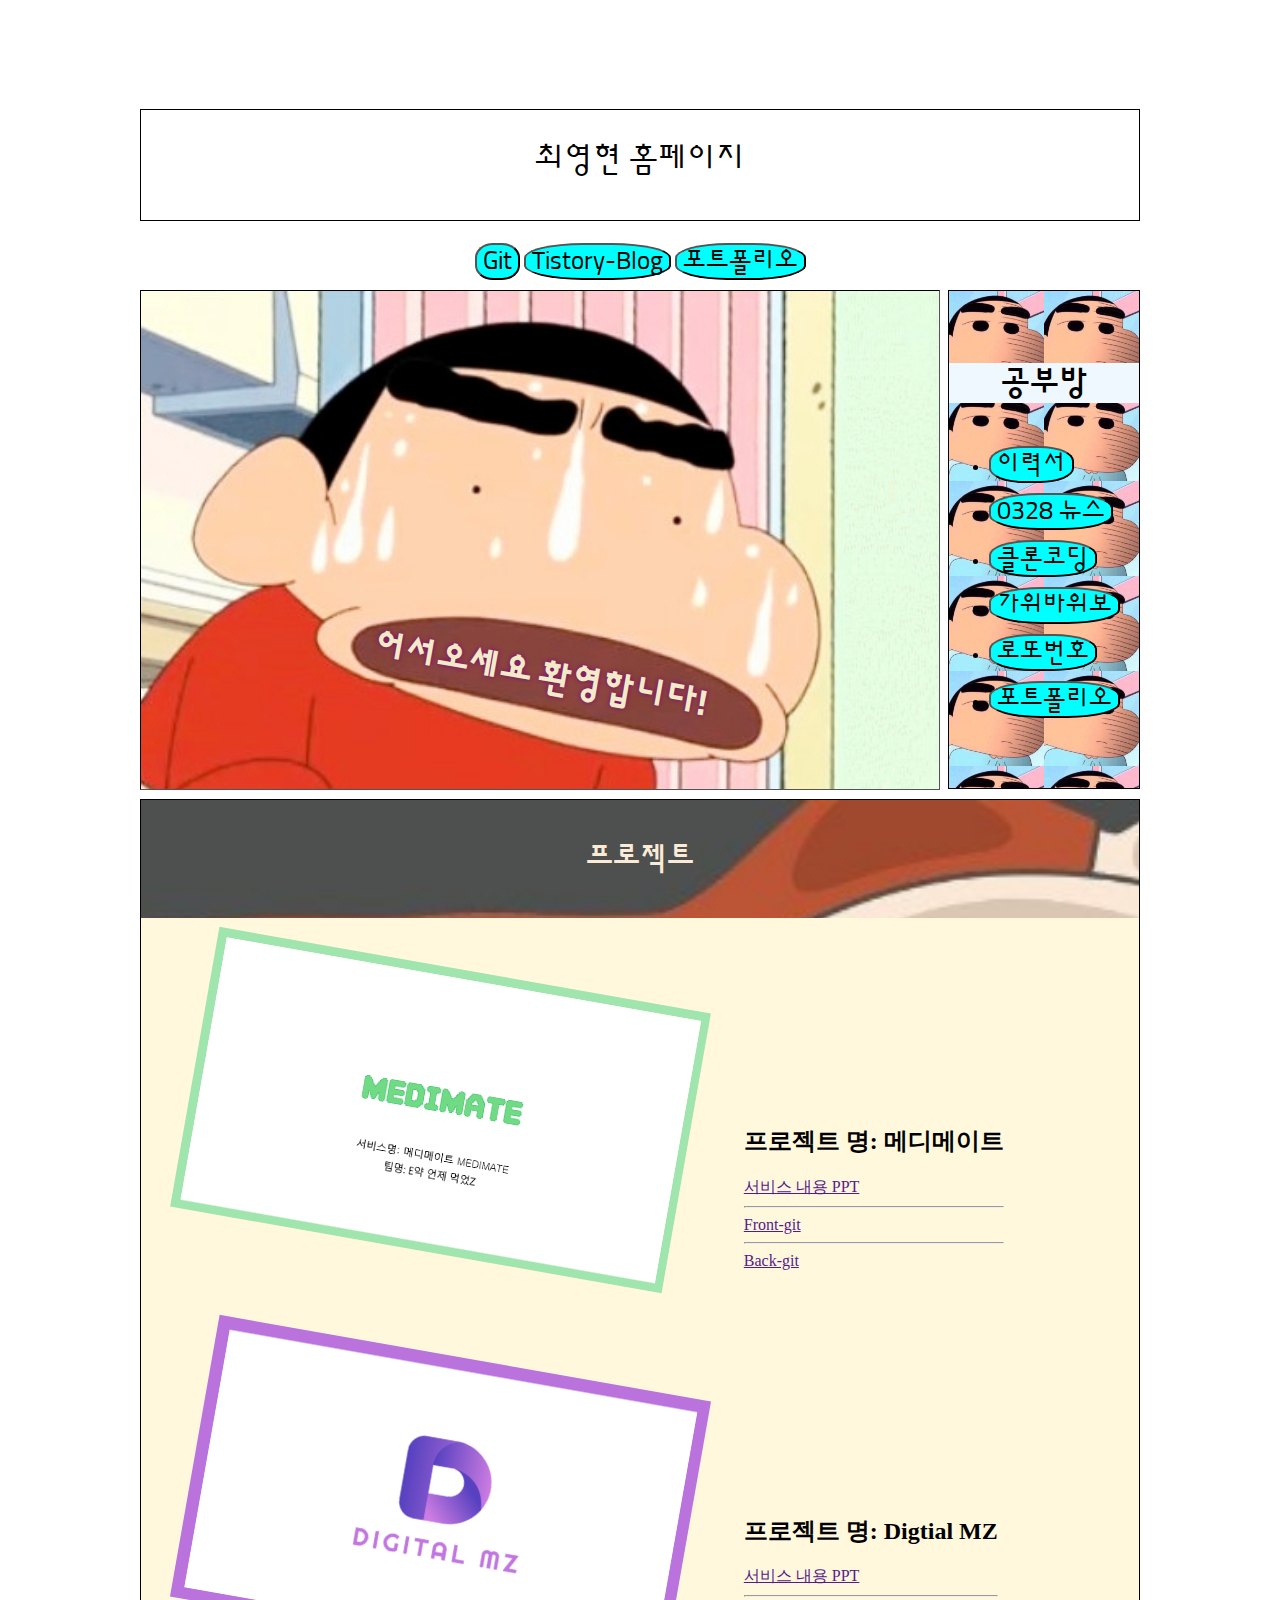
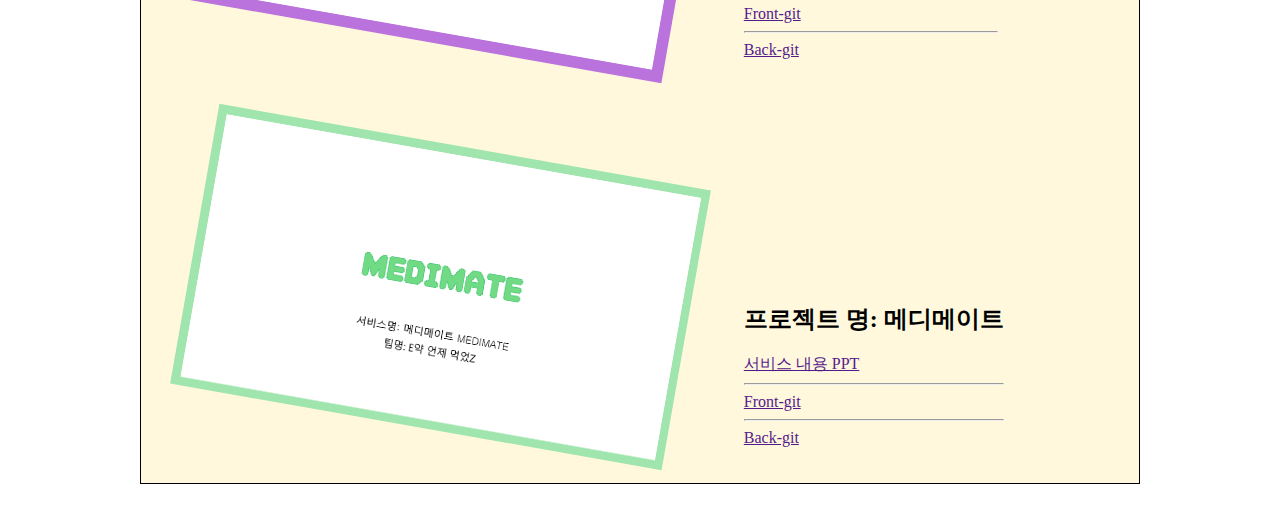
<file: index.html>
<!DOCTYPE html>
<html lang="en">

<head>
    <meta charset="UTF-8">
    <meta http-equiv="X-UA-Compatible" content="IE=edge">
    <meta name="viewport" content="width=device-width, initial-scale=1.0">
    <title>단 레이아웃</title>
    <link rel="preconnect" href="https://fonts.googleapis.com">
    <link rel="preconnect" href="https://fonts.gstatic.com" crossorigin>
    <link href="https://fonts.googleapis.com/css2?family=Sunflower:wght@300;500;700&display=swap" rel="stylesheet">

    <style>
        h1 {
            height: 80px;
            border: 1px solid;
            padding-top: 30px;
            text-align: center;
            font-family: 'Sunflower', sans-serif;
            font-weight: 300;
        }

        h3 {
            font-family: 'Sunflower', sans-serif;
            font-weight: 500;
            text-align: center;
            display: inline-block;

        }

        h4 {
            font-family: 'Sunflower', sans-serif;
            font-weight: 500;
            text-align: center;
            font-size: xx-large;
        }

        .a {
            box-sizing: border-box;
            width: 80%;
            height: 500px;
            border: 1px inset black;
            color: black;
            font-size: 36px;
            font-family: 'Sunflower', sans-serif;
            font-weight: 500;

            text-align: center;

            line-height: 350px;


            padding: 150px;
            display: inline-block;
            background-image: url(./images/바탕1.png);
            background-size: cover;
        }

        .b {
            float: right;
            width: 19%;
            height: 417px;
            border: 1px solid black;
            background-image: url(./images/짱구배경3.png);
            background-size: 50%;
            padding-top: 30px;
            margin-bottom: 10px;


        }

        .c {
            clear: both;
            border: 1px solid black;
            background-image: url(./images/짱구배경4.png);
            background-size: cover;
        }


        .c>img {
            display: inline-block;
        }

        .rotation {
            padding: 5%;
            -webkit-transform: rotate(10deg);
            color: rgb(241, 235, 199);
            text-shadow: 0 0 5px purple;
        }

        .b {
            padding-bottom: 50px;

        }

        button {
            background-color: aqua;
            font-size: 25px;
            border-radius: 40%;
            font-family: 'Sunflower', sans-serif;
            font-weight: 300;
            margin-bottom: 10px;
        }

        .image {
            width: 160px;
            height: 90px;
        }

        #container {
            width: 1000px;
            margin: 0 auto;
        }

        img {
            width: 50%;
        }

        .info {
            display: inline-block;
            background-color:cornsilk
        }
    </style>

</head>

<body>
    <script>

        function getClock() {
            let timetext = document.querySelector('h1')
            const date = new Date()
            const year = String(date.getFullYear())
            const month = String(date.getMonth() + 1)
            const day = String(date.getDay())
            const hour = String(date.getHours())
            const minutes = String(date.getMinutes())
            const second = String(date.getSeconds())

            console.log(year + '년' + month + '월' + day + '일' + hour + '시' + minutes + '분' + second + '초')
            timetext.innerHTML = year + '년' + month + '월' + day + '일' + hour + '시' + minutes + '분' + second + '초'
        }
        setInterval(getClock, 1000)


    </script>
    <h1 style="box-sizing: border-box; width: 50%; margin: 0 auto; border: none; font-size: 16px;"></h1>


    <div id="container">
        <div style="text-align: center;">
            <h1>최영현 홈페이지</h1>
            <a href="https://github.com/Choi-YoungHyun?tab=repositories"><button>Git </button></a>
            <a href="https://oyounghyun.tistory.com/"><button>Tistory-Blog </button></a>
            <a href="./포트폴리오/index.html"><button>포트폴리오</button></a>
        </div>
        <div class="a">
            <p class="rotation"><b>어서오세요 환영합니다!</b></p>
        </div>
        <div class="b">
            <h4 style="background-color: aliceblue;">공부방</h4>
            <ul>
                <li><a href="./0327이력서.html"><button>이력서</button></a></li>
                <li><a href="./news1.html"><button>0328 뉴스</button></a></li>
                <li><a href="./0403당근마켓.html"><button>클론코딩</button></a></li>
                <li><a href="./가위바위보.html"><button>가위바위보</button></a></li>
                <li><a href="./로또번호추첨기.html"><button>로또번호</button></a></li>
                <li><a href="./포트폴리오/index.html"><button>포트폴리오</button></a></li>
            </ul>
        </div>
        <div class="img">

        </div>
        <div class="c">
            <span class="project">
                <h4 style="color: antiquewhite; font-size: 30px;">프로젝트</h4>
                <div class="info">
                    <a href="https://port-0-medimate-client-7e6o2clhvlbv0c.sel4.cloudtype.app/main/index">
                        <img src="./images/메디메이트.png" class="rotation"></a>
                    <div class="info" style="">
                        <h2>프로젝트 명: 메디메이트</h2>
                        <a href="">서비스 내용 PPT</a>
                        <hr>
                        <a href="">Front-git</a>
                        <hr>
                        <a href="">Back-git</a>
                        <br>
                        <br>
                        <br>

                    </div>
                </div>
                <div class="info">
                        <img src="./images/dmz.png" class="rotation">
                    <div class="info">
                        <h2>프로젝트 명: Digtial MZ</h2>
                        <a href="">서비스 내용 PPT</a>
                        <hr>
                        <a href="">Front-git</a>
                        <hr>
                        <a href="">Back-git</a>
                        <br>
                        <br>
                        <br>
                    </div>
                </div>
                <div class="info">
                    <a href="https://port-0-medimate-client-7e6o2clhvlbv0c.sel4.cloudtype.app/main/index">
                        <img src="./images/메디메이트.png" class="rotation"></a>
                    <div class="info">
                        <h2>프로젝트 명: 메디메이트</h2>
                        <a href="">서비스 내용 PPT</a>
                        <hr>
                        <a href="">Front-git</a>
                        <hr>
                        <a href="">Back-git</a>
                        <br>
                        <br>
                        <br>
                    </div>
                </div>
            </span>

            </h3>

        </div>
    </div>
</body>

</html>
</file>
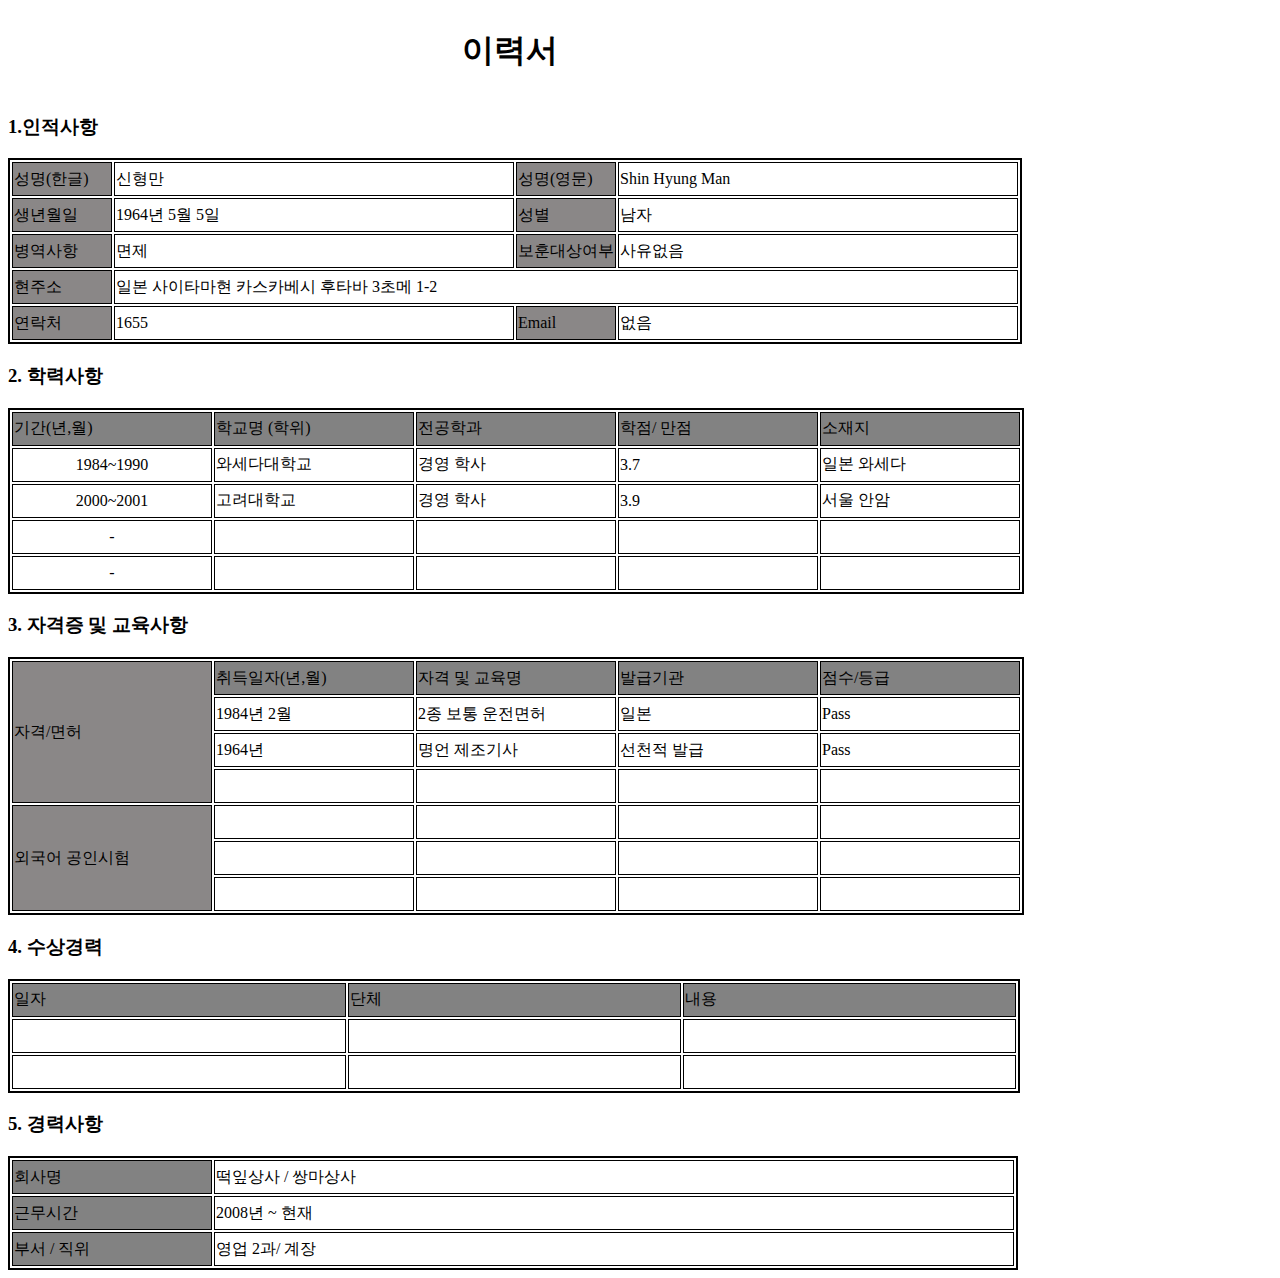
<file: 0327이력서.html>
<!DOCTYPE html>
<html lang="en">

<head>
    <meta charset="UTF-8">
    <meta http-equiv="X-UA-Compatible" content="IE=edge">
    <meta name="viewport" content="width=device-width, initial-scale=1.0">
    <title>이력서</title>
    <style>
        table {
            border: 2px solid black;
        }

        td {
            border: 1px solid black;
        }
    </style>
</head>

<body>
    <table style="border:0;">
        <colgroup>
        <col style="width: 1000px">
        </colgroup>
    <caption><h1>이력서</h1></caption>
    </table>
        
    <table>
        <h3>1.인적사항</h3>
            <colgroup>
                <col style='width: 100px; background-color: rgb(138, 135, 135);'>
                <col style='width: 400px;'>
                <col style='width: 100px; background-color:rgb(138,135,135);'>
                <col style='width: 400px;'>
            </colgroup>

            <tr>
                <td height="30">성명(한글)</td>
                <td height="30">신형만</td>
                <td height="30">성명(영문)</td>
                <td height="30">Shin Hyung Man</td>
            </tr>

            <tr>
                <td height="30">생년월일</td>
                <td height="30">1964년 5월 5일</td>
                <td height="30">성별</td>
                <td height="30">남자</td>
            </tr>

            <tr>
                <td height="30">병역사항</td>
                <td height="30">면제</td>
                <td height="30">보훈대상여부</td>
                <td height="30">사유없음</td>
            </tr>

            <tr>
                <td height="30">현주소</td>
                <td colspan="3">일본 사이타마현 카스카베시 후타바 3초메 1-2</td>
            </tr>
            <tr>
                <td height="30">연락처</td>
                <td height="30">1655</td>
                <td height="30">Email</td>
                <td height="30">없음</td>
            </tr>
        </table>
        <table>
            <h3>2. 학력사항</h3>
            <colgroup>
                <col style='width: 200px;'>
                <col style='width: 200px;'>
                <col style='width: 200px;'>
                <col style='width: 200px;'>
                <col style='width: 200px;'>
            </colgroup>

            <tr>
                <td height="30" bgcolor="#828282">기간(년,월)</td>
                <td height="30" bgcolor="#828282">학교명 (학위)</td>
                <td height="30" bgcolor="#828282">전공학과</td>
                <td height="30" bgcolor="#828282">학점/ 만점</td>
                <td height="30" bgcolor="#828282">소재지</td>
            </tr>

            <tr>
                <td height="30" align ='center'>1984~1990</td>
                <td height="30">와세다대학교 </td>
                <td height="30">경영 학사</td>
                <td height="30">3.7</td>
                <td height="30">일본 와세다</td>
            </tr>

            <tr>
                <td height="30" align="center">2000~2001</td></td>
                <td height="30">고려대학교</td>
                <td height="30">경영 학사</td>
                <td height="30">3.9</td>
                <td height="30">서울 안암</td>
            </tr>

            <tr>
                <td height="30" align="center">-</td>
                <td height="30"></td>
                <td height="30"></td>
                <td height="30"></td>
                <td height="30"></td>
            </tr>
            <tr>
                <td height="30" align ='center'>-</td>
                <td height="30"></td>
                <td height="30"></td>
                <td height="30"></td>
                <td height="30"></td>
            </tr>
        </table>
        <table>
            <h3>3. 자격증 및 교육사항</h3>
            <colgroup>
                <col style='width: 200px; background-color: rgb(138, 135, 135);'>
                <col style='width: 200px;'>
                <col style='width: 200px;'>
                <col style='width: 200px;'>
                <col style='width: 200px;'>

            </colgroup>

            <tr>
                <td height="30" rowspan="4">자격/면허</td>
                <td height="30" bgcolor="#828282">취득일자(년,월)</td>
                <td height="30" bgcolor="#828282">자격 및 교육명</td>
                <td height="30" bgcolor="#828282">발급기관</td>
                <td height="30" bgcolor="#828282">점수/등급</td>


            </tr>
            <tr>
                <td height="30">1984년 2월</td>
                <td height="30">2종 보통 운전면허</td>
                <td height="30">일본</td>
                <td height="30">Pass</td>

            </tr>

            <tr>
                <td height="30">1964년</td>
                <td height="30">명언 제조기사</td>
                <td height="30">선천적 발급</td>
                <td height="30">Pass</td>

            </tr>

            <tr>
                <td height="30"></td>
                <td height="30"></td>
                <td height="30"></td>
                <td height="30"></td>

            </tr>
            <tr>
                <td height="30" rowspan="3" center>외국어 공인시험</td>
                <td height="30"></td>
                <td height="30"></td>
                <td height="30"></td>
                <td height="30"></td>
            </tr>
            <tr>
                <td height="30"></td>
                <td height="30"></td>
                <td height="30"></td>
                <td height="30"></td>
            </tr>
            <tr>
                <td height="30"></td>
                <td height="30"></td>
                <td height="30"></td>
                <td height="30"></td>
            </tr>
        </table>
        <h3>4. 수상경력</h3>

        <table>
            <colgroup>
                <col style='width: 334px;'>
                <col style='width: 333px;'>
                <col style='width: 333px;'>

            </colgroup>
            <tr>
                <td height='30' bgcolor="#828282">일자</td>
                <td height='30' bgcolor="828282">단체</td>
                <td height='30' bgcolor="828282">내용</td>
            </tr>
            <tr>
                <td height='30'></td>
                <td height='30'></td>
                <td height='30'></td>
            </tr>
            <tr>
                <td height='30'></td>
                <td height='30'></td>
                <td height='30'></td>
            </tr>
        </table>
        <h3>5. 경력사항</h3>
        <table>
            <colgroup>
                <col style="width: 200px;">
                <col style="width: 800px;">
            </colgroup>
            <tr>
                <td height="30" bgcolor="828282">회사명</td>
                <td height="30">떡잎상사 / 쌍마상사</td>
            </tr>
            <tr>
                <td height="30" bgcolor="828282">근무시간</td>
                <td height="30">2008년 ~ 현재</td>
            </tr>
            <tr>
                <td height="30" bgcolor="828282">부서 / 직위</td>
                <td height="30">영업 2과/ 계장</td>
            </tr>




        </table>
</body>

</html>
</file>
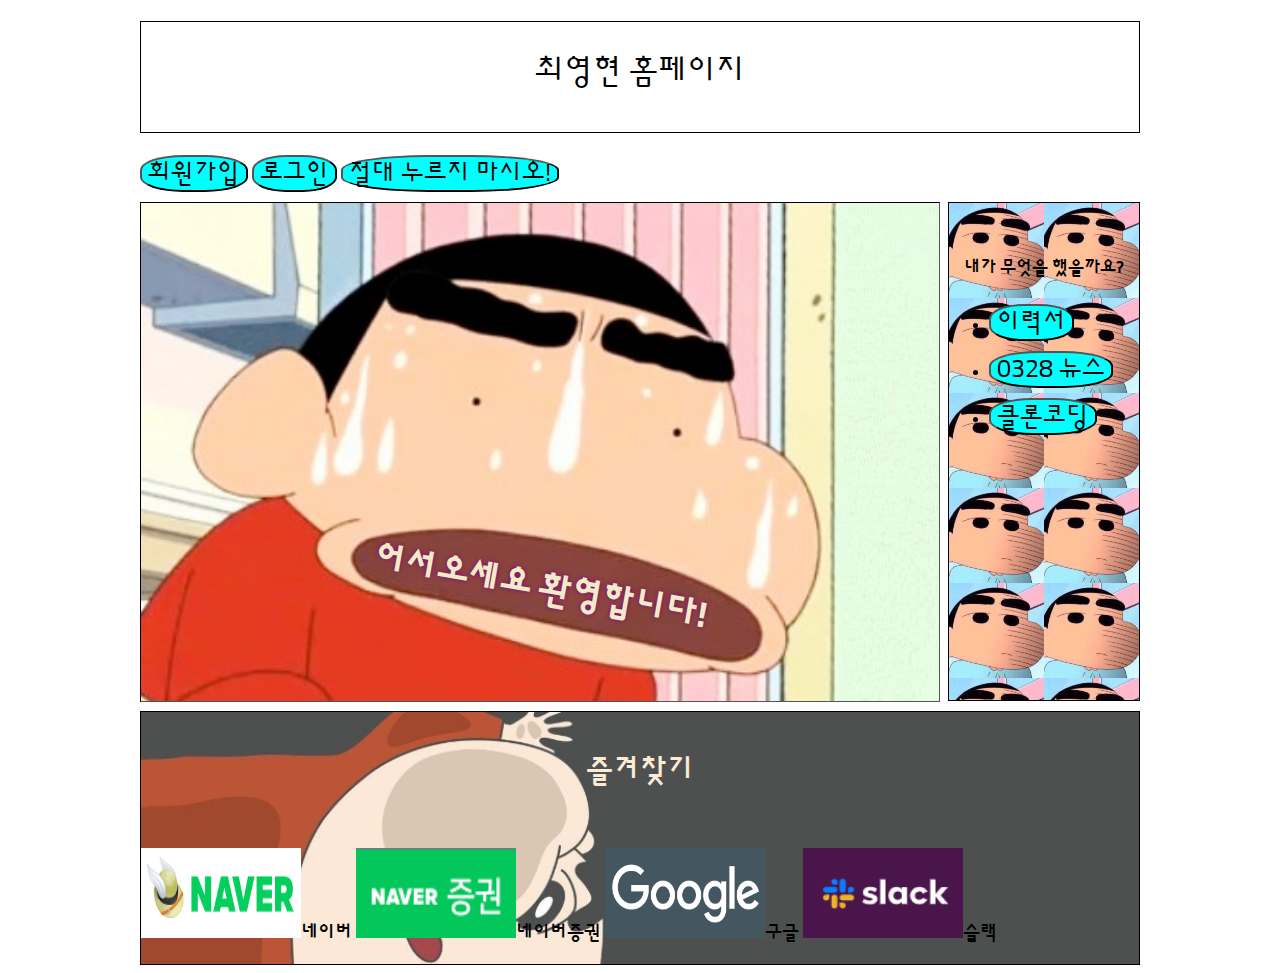
<file: mainpage.html>
<!DOCTYPE html>
<html lang="en">

<head>
    <meta charset="UTF-8">
    <meta http-equiv="X-UA-Compatible" content="IE=edge">
    <meta name="viewport" content="width=device-width, initial-scale=1.0">
    <title>단 레이아웃</title>
    <link rel="preconnect" href="https://fonts.googleapis.com">
    <link rel="preconnect" href="https://fonts.gstatic.com" crossorigin>
    <link href="https://fonts.googleapis.com/css2?family=Sunflower:wght@300;500;700&display=swap" rel="stylesheet">

    <style>
        h1 {
            height: 80px;
            border: 1px solid;
            padding-top: 30px;
            text-align: center;
            font-family: 'Sunflower', sans-serif;
            font-weight: 300;
        }

        h3 {
            font-family: 'Sunflower', sans-serif;
            font-weight: 500;
            text-align: center;
            display: inline-block;

        }

        h4 {
            font-family: 'Sunflower', sans-serif;
            font-weight: 500;
            text-align: center;
            font-size: large;
        }

        .a {
            box-sizing: border-box;
            width: 80%;
            height: 500px;
            border: 1px inset black;
            color: black;
            font-size: 36px;
            font-family: 'Sunflower', sans-serif;
            font-weight: 500;

            text-align: center;

            line-height: 350px;
            

            padding: 150px;
            display: inline-block;
            background-image: url(./images/바탕1.png);
            background-size: cover;
        }

        .b {
            float: right;
            width: 19%;
            height: 417px;
            border: 1px solid black;
            background-image: url(./images/짱구배경3.png) ;
            background-size: 50%;
            padding-top: 30px;
            margin-bottom: 10px;


        }

        .c {
            clear: both;
            border: 1px solid black;
            background-image: url(./images/짱구배경4.png);
            background-size: cover;
            
            
            
        }

        .c>img {
            display: inline-block;
        }

        p {
            padding: 5%;
            -webkit-transform: rotate(10deg);
            color:rgb(241, 235, 199);
            text-shadow: 0 0 5px purple;
        }

        .b {
            padding-bottom: 50px;

        }

        button {
            background-color: aqua;
            font-size: 25px;
            border-radius: 40%;
            font-family: 'Sunflower', sans-serif;
            font-weight: 300;
            margin-bottom: 10px;
        }

        .image {
            width: 160px;
            height: 90px;
        }

        #container{
            width: 1000px;
            margin:0 auto;
        }

    </style>

</head>

<body>
    <div id="container">
        <div>
            <h1>최영현 홈페이지</h1>
            <a href="./signup.html"><button>회원가입 </button></a>
            <a href="./signin.html"><button>로그인 </button></a>
            <a href="https://oyounghyun.tistory.com/"><button>절대 누르지 마시오! </button></a>
        </div>
        <div class="a">
            <p><b>어서오세요 환영합니다!</b></p>
        </div>
        <div class="b">
            <h4>내가 무엇을 했을까요?</h4>
            <ul>
                <li><a href="./0327이력서.html"><button>이력서</button></a></li>
                <li><a href="./news1.html"><button>0328 뉴스</button></a></li>
                <li><a href="./0403당근마켓.html"><button>클론코딩</button></a></li>
            </ul>
        </div>
        <div class="img">

        </div>
        <div class="c">
            <span>
            <h4 style="color: antiquewhite; font-size: 30px;">즐겨찾기</h4>
            <h3><a href="https://www.naver.com"><img class="image" src="./images/네이버.PNG" alt="네이버로고"></a>네이버</h3>
            <h3><a href="https://finance.naver.com/"><img class="image" src="./images/네이버증권.PNG"
                        alt="네이버증권로고"></a>네이버증권</h3>
            <h3><a href="https://www.google.com/"><img class="image" src="./images/구글.PNG" alt="네이버로고"></a>구글</h3>
            <h3><a href="https://slack.com/intl/ko-kr/"><img class="image" src="./images/슬랙.PNG" alt="네이버로고"></a>슬랙
            </span>

            </h3>

        </div>
    </div>
</body>

</html>
</file>
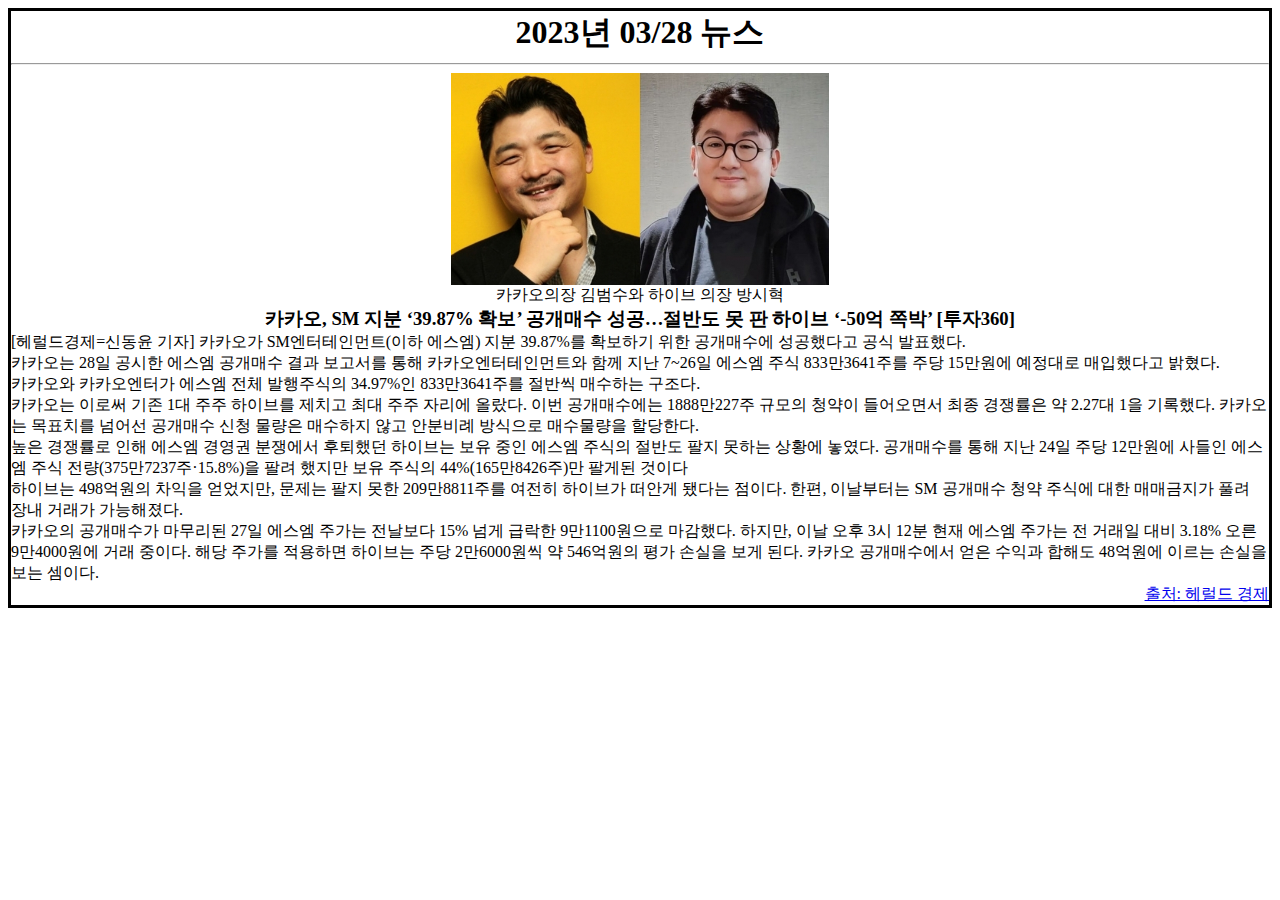
<file: news1.html>
<!DOCTYPE html>
<html lang="en">

<head>
    <meta charset="UTF-8">
    <meta http-equiv="X-UA-Compatible" content="IE=edge">
    <meta name="viewport" content="width=device-width, initial-scale=1.0">
    <title>0328뉴스</title>
    <style>
        h1 {
            text-align: center;
            margin: auto;
        }

        h3 {
            text-align: center;
            margin: auto;
        }

        body {
            border: 3px solid black;
            margin-bottom: auto
        }

        img {
            width: 30%;
            margin: auto;
            display: block;
        }

        a {
            text-align: center;
        }
        p {text-align: left;
        margin: auto;}
    </style>
</head>

<body>
    <div>
        <h1>2023년 03/28 뉴스</h1>
        <hr>
        <center style ='margin:auto'>
            <img src="images/카카오하이브.jpg" alt="카카오">카카오의장 김범수와 하이브 의장 방시혁
        </center>
        <h3>카카오, SM 지분 ‘39.87% 확보’ 공개매수 성공…절반도 못 판 하이브 ‘-50억 쪽박’ [투자360]</h3>
        <p>[헤럴드경제=신동윤 기자] 카카오가 SM엔터테인먼트(이하 에스엠) 지분 39.87%를 확보하기 위한 공개매수에 성공했다고 공식 발표했다.
        </p>
        <p>카카오는 28일 공시한 에스엠 공개매수 결과 보고서를 통해 카카오엔터테인먼트와 함께 지난 7~26일 에스엠 주식 833만3641주를 주당 15만원에 예정대로 매입했다고 밝혔다.</p>
        <p>카카오와 카카오엔터가 에스엠 전체 발행주식의 34.97%인 833만3641주를 절반씩 매수하는 구조다.</p>
        <p>카카오는 이로써 기존 1대 주주 하이브를 제치고 최대 주주 자리에 올랐다.
            이번 공개매수에는 1888만227주 규모의 청약이 들어오면서 최종 경쟁률은 약 2.27대 1을 기록했다. 카카오는 목표치를 넘어선 공개매수 신청 물량은 매수하지 않고 안분비례 방식으로 매수물량을
            할당한다.</p>
        <p>높은 경쟁률로 인해 에스엠 경영권 분쟁에서 후퇴했던 하이브는 보유 중인 에스엠 주식의 절반도 팔지 못하는 상황에 놓였다. 공개매수를 통해 지난 24일 주당 12만원에 사들인 에스엠 주식
            전량(375만7237주·15.8%)을 팔려 했지만 보유 주식의 44%(165만8426주)만 팔게된 것이다</p>

        <p>하이브는 498억원의 차익을 얻었지만, 문제는 팔지 못한 209만8811주를 여전히 하이브가 떠안게 됐다는 점이다.

            한편, 이날부터는 SM 공개매수 청약 주식에 대한 매매금지가 풀려 장내 거래가 가능해졌다.
        </p>
        <p>카카오의 공개매수가 마무리된 27일 에스엠 주가는 전날보다 15% 넘게 급락한 9만1100원으로 마감했다. 하지만, 이날 오후 3시 12분 현재 에스엠 주가는 전 거래일 대비 3.18% 오른
            9만4000원에 거래 중이다. 해당 주가를 적용하면 하이브는 주당 2만6000원씩 약 546억원의 평가 손실을 보게 된다. 카카오 공개매수에서 얻은 수익과 합해도 48억원에 이르는 손실을 보는
            셈이다.</p>
        <p style="text-align:right">
            <a href="https://n.news.naver.com/mnews/article/016/0002122439?sid=101">출처: 헤럴드 경제</a>
        </p>
    </div>

</body>

</html>
</file>
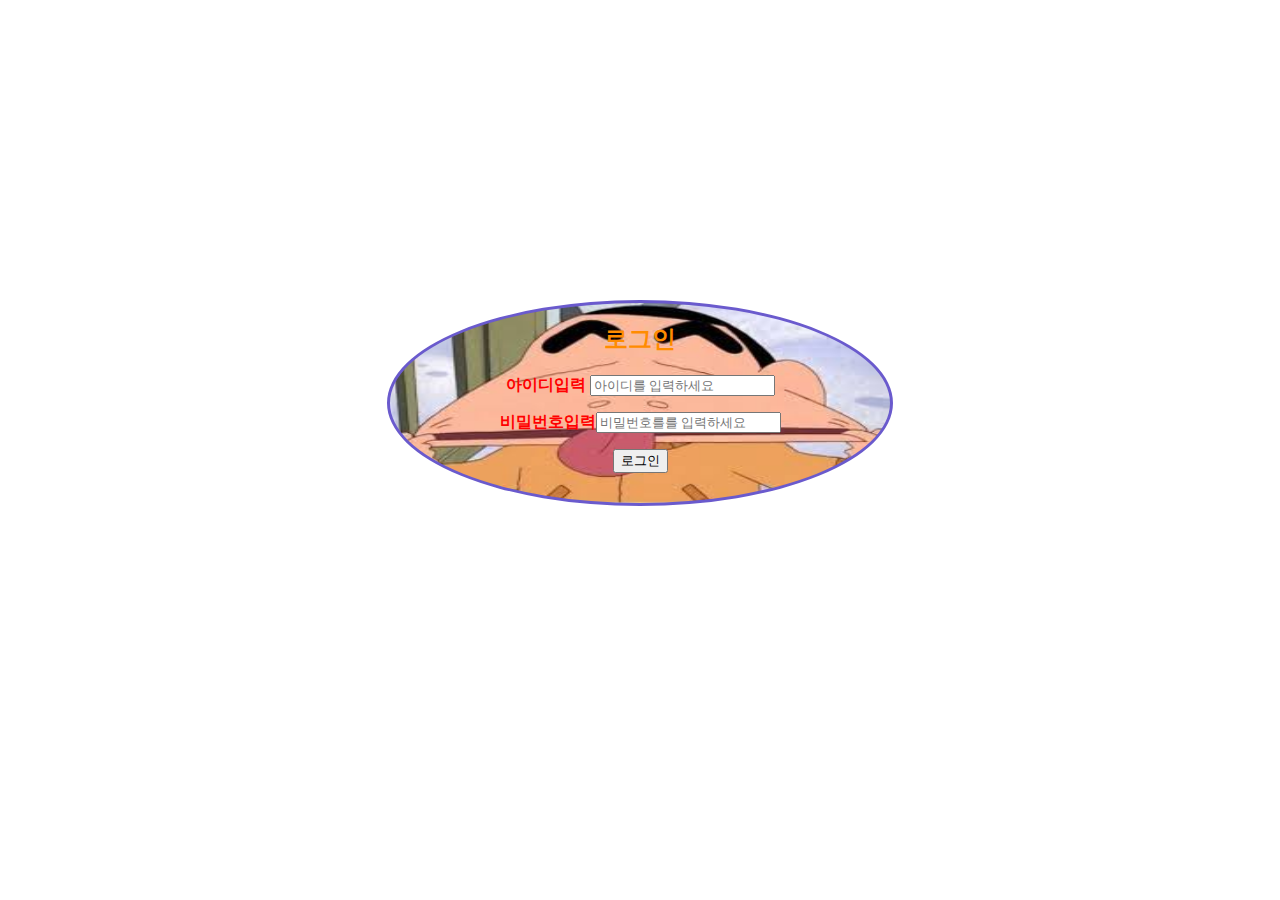
<file: signin.html>
<!DOCTYPE html>
<html lang="en">
<head>
    <meta charset="UTF-8">
    <meta http-equiv="X-UA-Compatible" content="IE=edge">
    <meta name="viewport" content="width=device-width, initial-scale=1.0">
    <title>로그인 페이지</title>
    <style>
        body{margin: auto;}
        
        div{
            margin:300px auto 300px auto;

            text-align: center;
            border: 3px solid slateblue ;
            border-radius: 50%;
            width: 500px;
            height: 200px;

            background-image: url(./images/짱구로그인.png);  
            background-repeat: no-repeat;     
            background-position: center;
            background-size:500px 200px ;
        }

    </style>
</head>
<body>
    <div>
    <h2 style="color:darkorange;">로그인</h2>
    <p style="color:red;"> <b>아이디입력</b> <input type="text"placeholder='아이디를 입력하세요'></p>
    <p style="color:red;"><b>비밀번호입력</b><input type="number"placeholder='비밀번호를를 입력하세요'></p>
    <button>로그인</button>
</div>
</body>
</html>
</file>
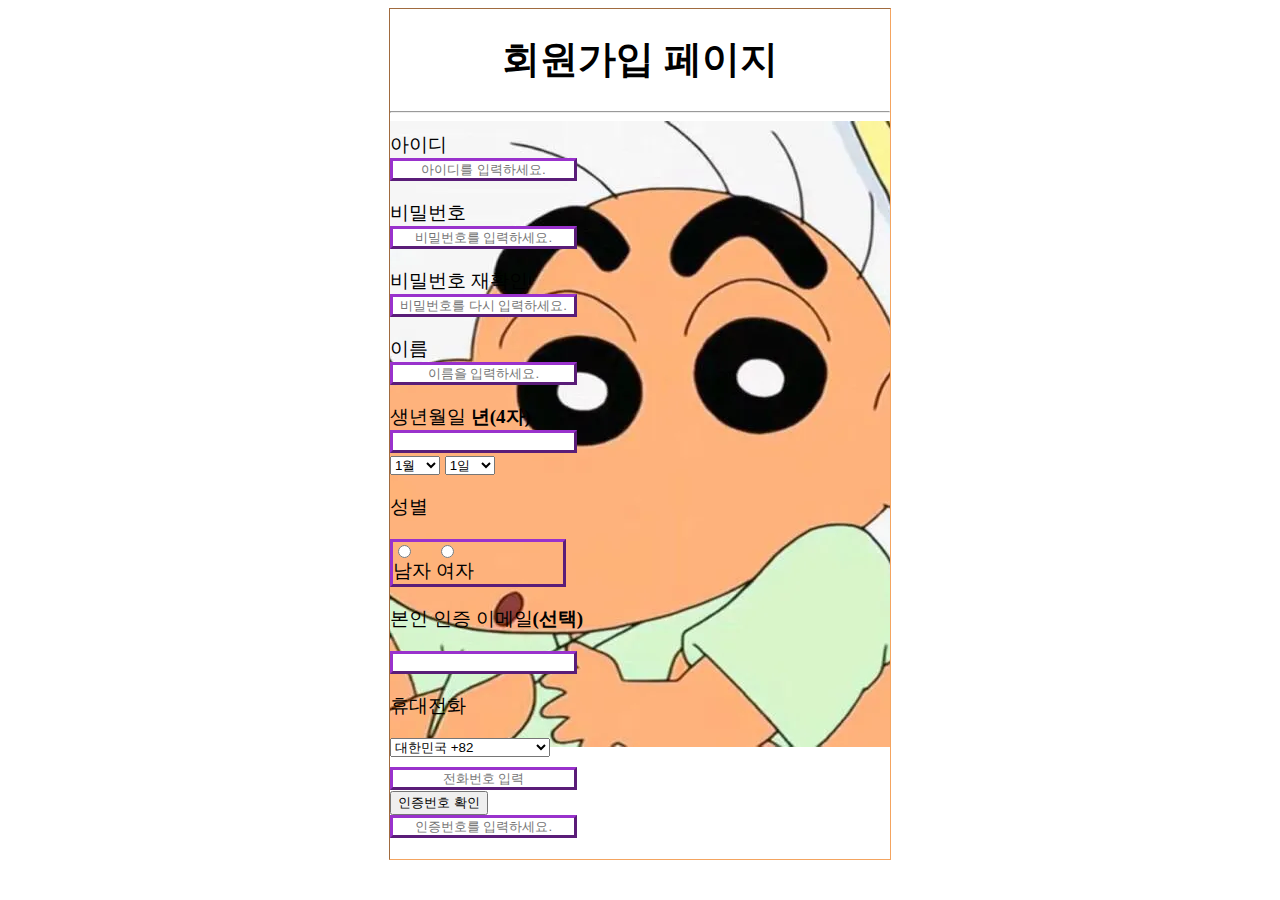
<file: signup.html>
<!DOCTYPE html>
<html lang="en">

<head>
    <meta charset="UTF-8">
    <meta http-equiv="X-UA-Compatible" content="IE=edge">
    <meta name="viewport" content="width=device-width, initial-scale=1.0">
    <title>회원가입 페이지</title>
    <style>
        .phone {
            display: block;
            margin-bottom: 10px;
        }

        div.total {
            width: 500px;
            height: 850px;
            border: 1px inset sandybrown;
            text-align: left;
            margin: auto;
            background-image:url(./images/짱구회원가입.png) ;
            background-repeat: no-repeat;
            background-position: center; 
            opacity: 1;
            font-size: 19px;
        
        
        }
        h1 {text-align:center;}

        input{
            border: 3px outset darkorchid;
            display: block;
            width: auto;
            text-align: center;
            
        }
        label {display: inline-block;}
        .gender {
            border:3px outset darkorchid;
            width: 170px;
        }


    </style>
</head>

<body>

    <div class="total">
        <h1>회원가입 페이지</h1>
        <hr>
        <form action="">
            <p class="b">아이디 <input type="text" id="userid" class="input" maxlength="20" placeholder="아이디를 입력하세요."></p>
            <p class="b">비밀번호 <input type="password" id="userpw" class="input" maxlength="20" placeholder="비밀번호를 입력하세요."></p>
            <p class="b">비밀번호 재확인<input type="password" id="repw" class="input" maxlength="20" placeholder="비밀번호를 다시 입력하세요."></p>
            <p class="b">이름 <input type="text" id="username" class="input" maxlength="20" placeholder="이름을 입력하세요."></p>
    

    
        생년월일
            <b>년(4자) <input type="number" maxlength="5"></b>
            <select name="mm" id="mm">
                <option value="">1월</option>
                <option value="">2월</option>
                <option value="">3월</option>
                <option value="">4월</option>
                <option value="">5월</option>
                <option value="">6월</option>
                <option value="">7월</option>
                <option value="">8월</option>
                <option value="">9월</option>
                <option value="">10월</option>
                <option value="">11월</option>
                <option value="">12월</option>
            </select>
            <select name="dd" id="dd">
                <option value="">1일</option>
                <option value="">2일</option>
                <option value="">3일</option>
                <option value="">4일</option>
                <option value="">5일</option>
                <option value="">6일</option>
                <option value="">7일</option>
                <option value="">8일</option>
                <option value="">9일</option>
                <option value="">10일</option>
                <option value="">11일</option>
                <option value="">12일</option>
                <option value="">13일</option>
                <option value="">14일</option>
                <option value="">15일</option>
                <option value="">16일</option>
                <option value="">17일</option>
                <option value="">18일</option>
                <option value="">19일</option>
                <option value="">20일</option>
                <option value="">21일</option>
                <option value="">22일</option>
                <option value="">23일</option>
                <option value="">24일</option>
                <option value="">25일</option>
                <option value="">26일</option>
                <option value="">27일</option>
                <option value="">28일</option>
                <option value="">29일</option>
                <option value="">30일</option>
                <option value="">31일</option>
            </select>
        <p>성별</p>
            <div class="gender">
            <label><input type="radio" name="gender">남자</label>
            <label><input type="radio" name="gender">여자</label>
            </div>
        <p>본인 인증 이메일<b>(선택)</b></p>
        <input type="text">
        
            <p>휴대전화</p>
            <select style="display: block; width: 160px; margin-bottom: 10px;">
                <option value="">대한민국 +82</option>
                <option value="">미국 +1</option>
                <option value="">러시아 +7</option>
                <option value="">영국 +44</option>
                <option value="">일본 +81</option>
                <option value="">태국 +66</option>
                <option value="">중국 +86</option>
                <option value="">인도 +91</option>
                <option value="">뉴질랜드 +64</option>
                <option value="">독일 +49</option>
            </select>
        

        <input type="text"  placeholder="전화번호 입력">
        <button >인증번호 확인</button>
        <input class="phone" type="text" placeholder="인증번호를 입력하세요.">
    </div>
    </p>

    </select>
    </form>

</html>
</file>
